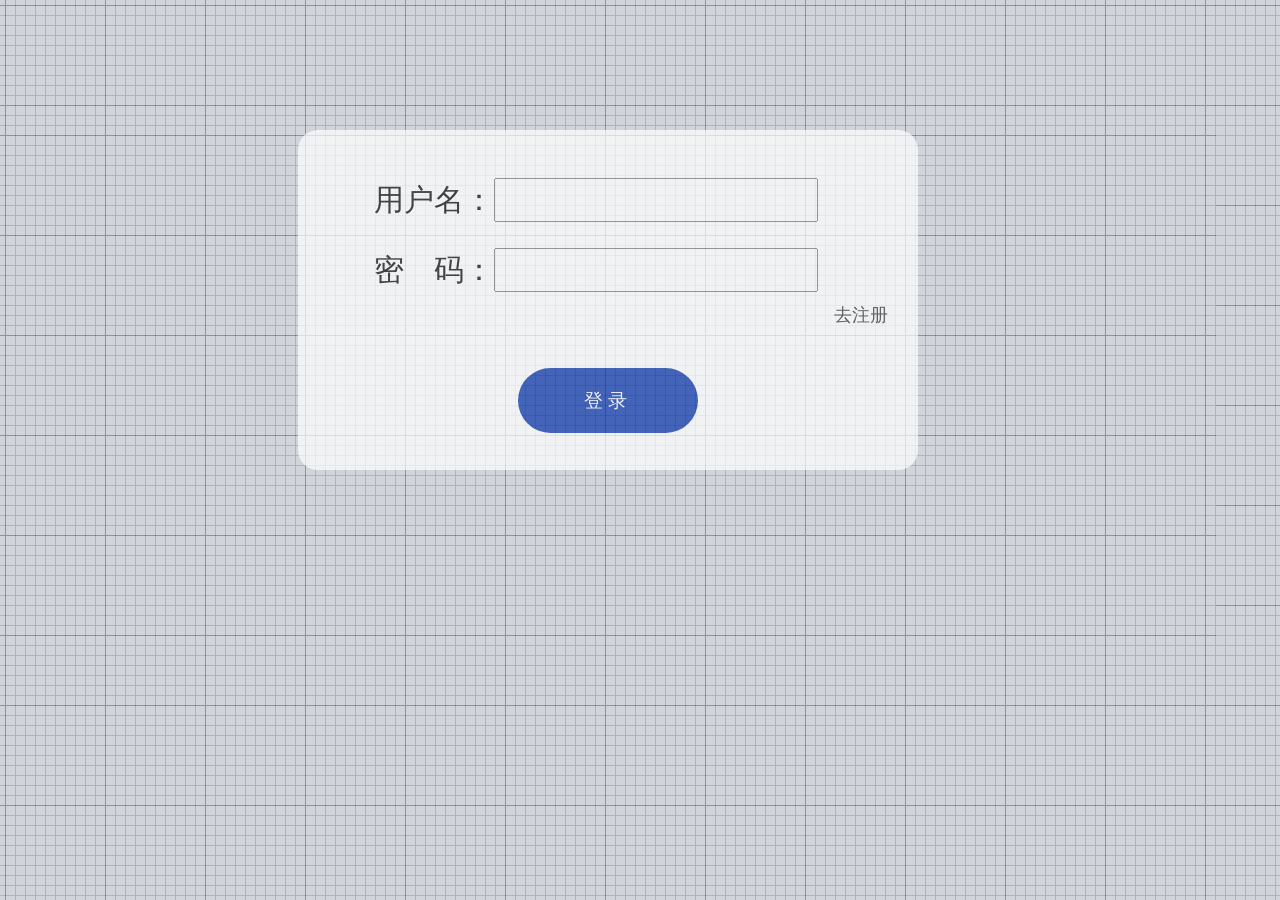
<file: src/html/index.html>
<!--
 * @Author: vivi.
 * @Date: 2022-05-22 18:45:29
 * @LastEditTime: 2022-05-24 15:57:40
 * @FilePath: \MyFirstProject\src\html\index.html
 * @Description: 
-->
<!DOCTYPE html>
<html lang="en">

<head>
    <meta charset="UTF-8">
    <meta http-equiv="X-UA-Compatible" content="IE=edge">
    <meta name="viewport" content="width=device-width, initial-scale=1.0">
    <title>随心贴</title>
    <link rel="stylesheet" href="../css/base.css">
    <link rel="stylesheet" href="../css/index.css">
    <link rel="stylesheet" href="//at.alicdn.com/t/font_3334090_d9lxau87kpt.css">
</head>

<body>
    <div class="tag">
        <ul class="info">
            <li class="box off"><i class="iconfont icon-profile"></i><span><a href="./login.html">您未登录</a></span></li>
            <li class="box on" id="self"><img src="../img/mrtx.png" alt=""><span>暂无昵称</span></li>
            <li class="box"><i class="iconfont icon-talk"></i><span>我的消息</span></li>
            <li class="box"><i class="iconfont icon-money"></i><span>心贝中心</span></li>
            <li class="box"><i class="iconfont icon-like"></i><span>偏好设置</span></li>
            <li class="box"><i class="iconfont icon-message"></i><span>联系我们</span></li>
            <li class="box"><i class="iconfont icon-problem"></i><span>版本更新</span></li>
            <li class="box logout"><i class="iconfont icon-goback"></i><span>注销账号</span></li>
        </ul>
    </div>
    <div class="nrq">
        <div class="card">
            <div>
                <img src="" alt="">
                <p>vivi.</p>
            </div>
            <span>阿巴阿巴阿巴</span>
            <img src="../img/Snipaste_2022-05-23_10-50-49.png" alt="">
            <div class="btn">
                <button>点赞</button>
                <button>评论</button>
            </div>
        </div>
        
    </div>
    <div class="send">
        <button class="sendbtn">去发布</button>
    </div>
    <script src="https://code.jquery.com/jquery-3.6.0.min.js"></script>
    <script src="../js/index.js"></script>
</body>

</html>
</file>
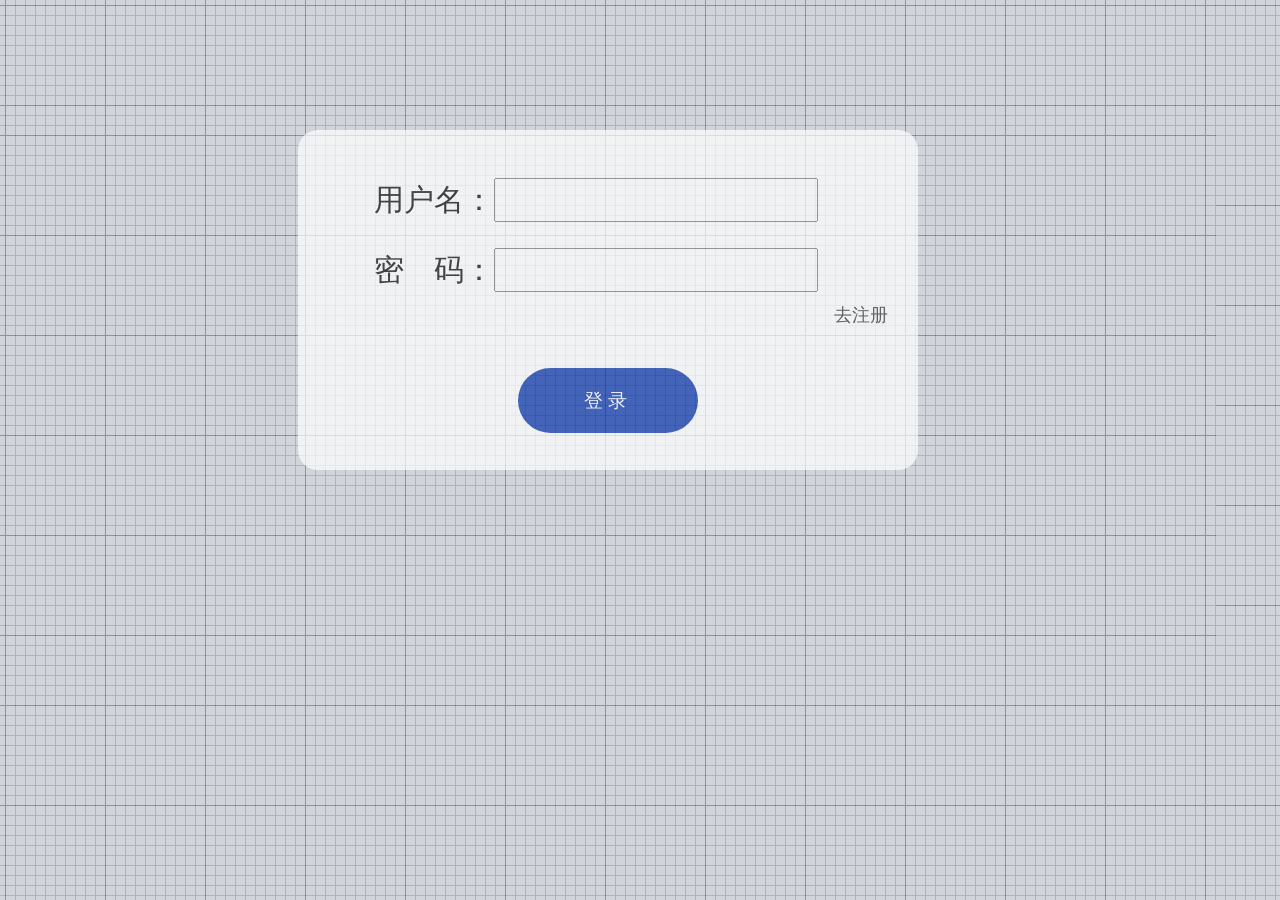
<file: src/html/login.html>
<!--
 * @Author: vivi.
 * @Date: 2022-05-23 11:42:14
 * @LastEditTime: 2022-05-24 12:58:08
 * @FilePath: \MyFirstProject\src\html\login.html
 * @Description: 
-->
<!DOCTYPE html>
<html lang="en">
<head>
    <meta charset="UTF-8">
    <meta http-equiv="X-UA-Compatible" content="IE=edge">
    <meta name="viewport" content="width=device-width, initial-scale=1.0">
    <title>Document</title>
    <link rel="stylesheet" href="../css/base.css">
    <link rel="stylesheet" href="../css/login.css">
    <link rel="stylesheet" href="//at.alicdn.com/t/font_3334090_d9lxau87kpt.css">
</head>
<body>
    <div>
        <form action="">
            <a href="./index.html"><span class="iconfont icon-goback"></span></a>
            <span>用户名或密码错误</span>
            <label for="">
                用户名：<input type="text" name="username" id="">
            </label>
            <label for="">
                密&emsp;码：<input type="password" name="password" id="">
            </label>
            <p><a href="./register.html">去注册</a></p>
            <button>登录</button>
        </form>
    </div>
    <script src="https://code.jquery.com/jquery-3.6.0.min.js"></script>
    <script src="../js/login.js"></script>
</body>
</html>
</file>
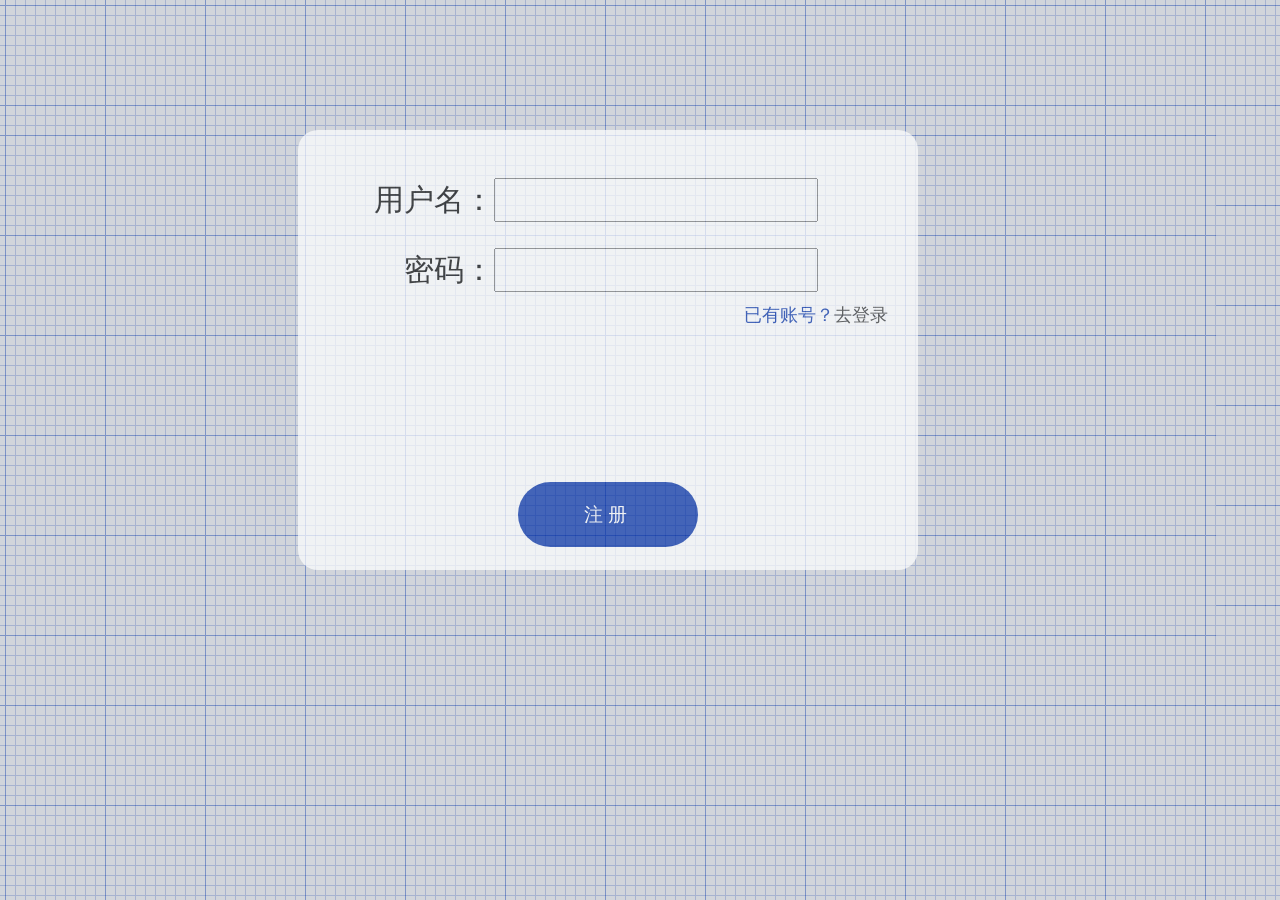
<file: src/html/register.html>
<!--
 * @Author: vivi.
 * @Date: 2022-05-24 14:53:29
 * @LastEditTime: 2022-05-24 15:47:22
 * @FilePath: \MyFirstProject\src\html\register.html
 * @Description: 
-->
<!DOCTYPE html>
<html lang="en">
<head>
    <meta charset="UTF-8">
    <meta http-equiv="X-UA-Compatible" content="IE=edge">
    <meta name="viewport" content="width=device-width, initial-scale=1.0">
    <title>Document</title>
    <link rel="stylesheet" href="//at.alicdn.com/t/font_3334090_d9lxau87kpt.css">
    <link rel="stylesheet" href="../css/base.css">
    <link rel="stylesheet" href="../css/register.css">

</head>
<body>
    <form action="">
        <a href="./index.html" class="fh"><span class="iconfont icon-goback"></span></a>
        <span>该用户名已经存在，请更新后重试</span>
        <label for="">
            用户名：<input type="text" name="username" id="">
        </label>
        <label for="">
            密码：<input type="password" name="password" id="">
        </label>
        <p>已有账号？<a href="./login.html">去登录</a></p>
        <button>注册</button>
    </form>
    <script src="https://code.jquery.com/jquery-3.6.0.min.js"></script>
    <script src="../js/register.js"></script>    
</body>
</html>
</file>
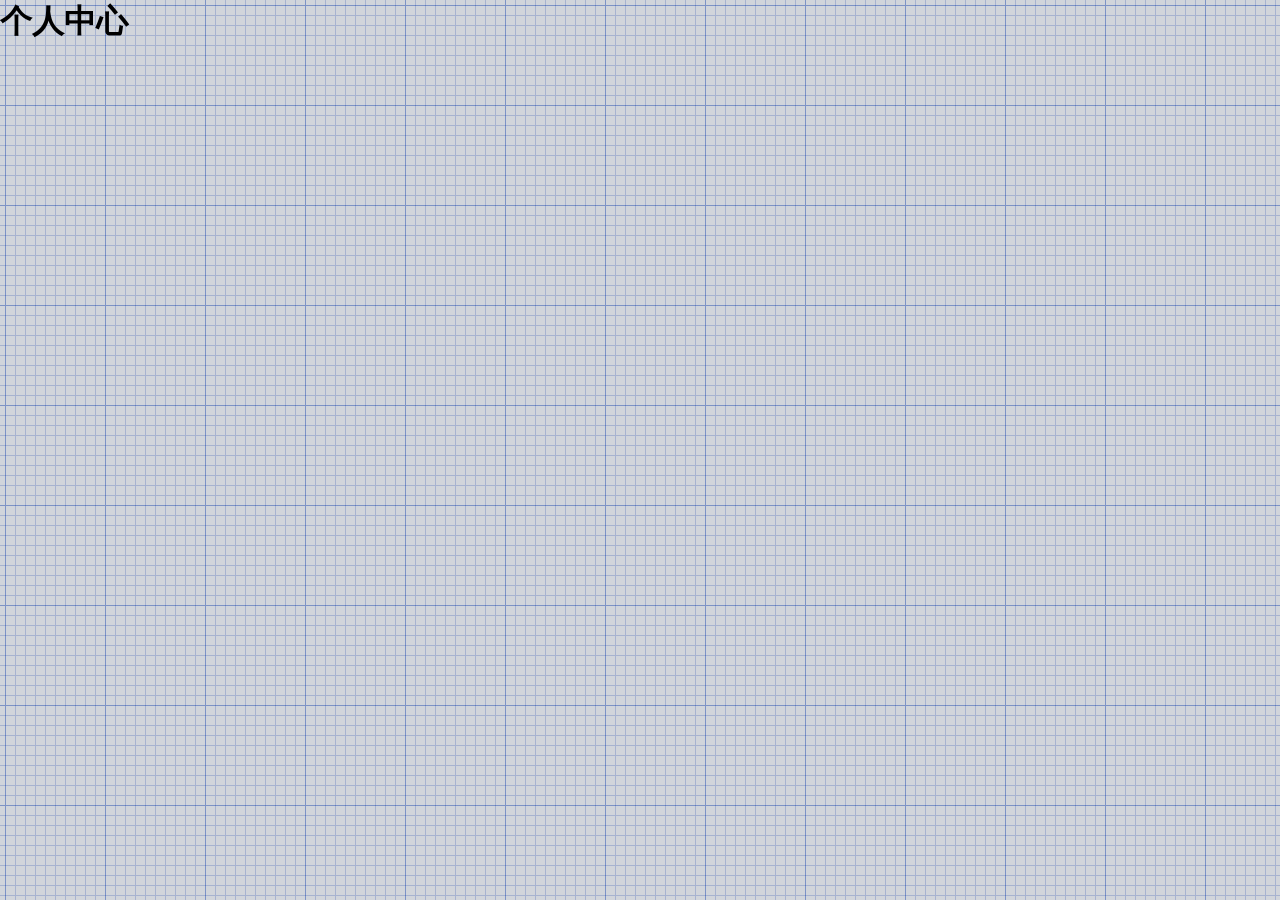
<file: src/html/self.html>
<!--
 * @Author: vivi.
 * @Date: 2022-05-24 14:49:59
 * @LastEditTime: 2022-05-24 14:50:03
 * @FilePath: \MyFirstProject\src\html\self.html
 * @Description: 
-->
<!DOCTYPE html>
<html lang="en">
<head>
    <meta charset="UTF-8">
    <meta http-equiv="X-UA-Compatible" content="IE=edge">
    <meta name="viewport" content="width=device-width, initial-scale=1.0">
    <title>Document</title>
    <link rel="stylesheet" href="../css/base.css">
</head>
<body>
    <h1>个人中心</h1>
</body>
</html>
</file>
<file: src/css/base.css>
*{
    margin: 0;
    padding: 0;
    text-decoration: none;
}
body,html{
    background-color: #d1d5db;
    background-image: url("data:image/svg+xml,%3Csvg xmlns='http://www.w3.org/2000/svg' width='100' height='100' viewBox='0 0 100 100'%3E%3Cg fill-rule='evenodd'%3E%3Cg fill='%23002fa7' fill-opacity='0.4'%3E%3Cpath opacity='.5' d='M96 [base64] 0v-9h-9v9h9zm-10 0v-9h-9v9h9zm-10 0v-9h-9v9h9zm-10 0v-9h-9v9h9zm-10 0v-9h-9v9h9zm-10 0v-9h-9v9h9zm-10 0v-9h-9v9h9zm-10 0v-9h-9v9h9zm-9-10h9v-9h-9v9zm10 0h9v-9h-9v9zm10 0h9v-9h-9v9zm10 0h9v-9h-9v9zm10 0h9v-9h-9v9zm10 0h9v-9h-9v9zm10 0h9v-9h-9v9zm10 0h9v-9h-9v9zm9-10v-9h-9v9h9zm-10 0v-9h-9v9h9zm-10 0v-9h-9v9h9zm-10 0v-9h-9v9h9zm-10 0v-9h-9v9h9zm-10 0v-9h-9v9h9zm-10 0v-9h-9v9h9zm-10 0v-9h-9v9h9zm-9-10h9v-9h-9v9zm10 0h9v-9h-9v9zm10 0h9v-9h-9v9zm10 0h9v-9h-9v9zm10 0h9v-9h-9v9zm10 0h9v-9h-9v9zm10 0h9v-9h-9v9zm10 0h9v-9h-9v9zm9-10v-9h-9v9h9zm-10 0v-9h-9v9h9zm-10 0v-9h-9v9h9zm-10 0v-9h-9v9h9zm-10 0v-9h-9v9h9zm-10 0v-9h-9v9h9zm-10 0v-9h-9v9h9zm-10 0v-9h-9v9h9zm-9-10h9v-9h-9v9zm10 0h9v-9h-9v9zm10 0h9v-9h-9v9zm10 0h9v-9h-9v9zm10 0h9v-9h-9v9zm10 0h9v-9h-9v9zm10 0h9v-9h-9v9zm10 0h9v-9h-9v9zm9-10v-9h-9v9h9zm-10 0v-9h-9v9h9zm-10 0v-9h-9v9h9zm-10 0v-9h-9v9h9zm-10 0v-9h-9v9h9zm-10 0v-9h-9v9h9zm-10 0v-9h-9v9h9zm-10 0v-9h-9v9h9zm-9-10h9v-9h-9v9zm10 0h9v-9h-9v9zm10 0h9v-9h-9v9zm10 0h9v-9h-9v9zm10 0h9v-9h-9v9zm10 0h9v-9h-9v9zm10 0h9v-9h-9v9zm10 0h9v-9h-9v9z'/%3E%3Cpath d='M6 5V0H5v5H0v1h5v94h1V6h94V5H6z'/%3E%3C/g%3E%3C/g%3E%3C/svg%3E");
    min-height: 60vh;
    width: 95vw;
}
ul{
    list-style: none;
}

@font-face {
    font-family: f1;
    src: url(../font/HYLinFengTiW.ttf);
}
@font-face {
    font-family: f2;
    src: url(../font/YunFengJingJingTi-2.ttf);
}
@font-face {
    font-family: f3;
    src: url(../font/HYChangJiangXiaoKaiW.ttf);
}
a,a:active,a:hover,a:link{
    text-decoration: none;
    color: #2c2c2c;
}
@keyframes glow {
    0%{
        background-position: 0%;
    }
    100%{
        background-position: 300%;
    }
}
</file>
<file: src/css/index.css>
.tag{
    width: 100px;
    top: 50px;
    background-color: #f3f3f3;
    display: flex;
    justify-content: center;
    align-items: left;
    flex-direction: column;
    /* overflow: hidden; */
    transition: .3s;
    color: #2c2c2c;
    border-radius: 0px 24px 24px 0px;
    position: fixed;
    z-index: 10000;
    float: left;
}
.box{
    display: block;
    width: 90%;
    height: 15%;
    margin: 9px;
    position: relative;
    transition: .3s;
    text-align: left;
    line-height: 100px;
    cursor: pointer;
}
.box i{
    margin-left: 10px;
    font-size: 60px;
    position: absolute;
    
}
.box img{
    display: inline-block;
    width: 60px;
    border-radius: 30px;
    height: 60px;
    position: absolute;
    margin-top: 20px;
    margin-left: 10px;
}
.box span{
    position: relative;
    left: 90px;
    font-size: 22px;
    font-weight: 700;
    opacity: 0;
    transition: .1s;
    /* font-family: f3; */
}
.box:nth-child(1),.box:nth-child(2){
    display: none;
}
.box:nth-child(1).active,.box:nth-child(2).active{
    display: block;
}
.box:nth-child(1)::before,
.box:nth-child(5)::before {
    content: '';
    display: block;
    width: 100%;
    height: 2px;
    background-color: rgb(55, 65, 81);
    position: absolute;
    bottom: -10px;
}
.tag:hover{
    width: 300px;
}
.box:hover{
    background-color: #374151;
    border-radius: 12px;
}
.tag:hover span{
    opacity: 1;
}
.box:hover{
    color: #fff;
}
.send{
    /* background: #000; */
    overflow: hidden;
    width: 500px;
    height: 400px;
    top: 80vh;
    left: 50%;
    transform: translate(-50%,-50%);
    position: fixed;
    z-index: 10000;
    float: left;
}
.sendbtn{
    position: absolute;
    width: 360px;
    height: 130px;
    top: 50%;
    left: 50%;
    transform: translate(-50%,-50%);
    border-radius: 100px;
    border: none;
    outline: none;
    background: #fff;
    color: #002fa7;
    font-size: 38px;
    letter-spacing: 5px;
    text-transform: uppercase;
    cursor: pointer;
    float: left;
}
.sendbtn:hover{
    /* background: linear-gradient(90deg,#03a9f4, #f441a5, #ffeb3b, #03a9f4); */
    background: linear-gradient(130deg,#e5ffb4, #99e2fa, #e5ffb4);
    /* background: linear-gradient(130deg,#ffedd0, #a1e6ff, #ffedd0); */
    background-size: 300%;

    animation: glow 8s linear infinite;
    color: #fff;
    z-index: 10001;
}
@keyframes glow {
    0%{
        background-position: 0%;
    }
    100%{
        background-position: 300%;
    }
}
.sendbtn::before{
    content: '';
    position: absolute;
    background: inherit;
    top: -5px;
    right: -5px;
    bottom: -5px;
    left: -5px;
    border-radius: 100px;
    filter: blur(20px);
    opacity: 0;
    transition: opacity 0.5s;
}
.sendbtn:hover::before{
    opacity: 1;
    z-index: -1;
}
.nrq{
    border-radius: 30px;
    margin-top: 30px;
    box-sizing: border-box;
    width: 92vw;
    height: auto;
    column-count: 3;
    background-color: #fff;
    margin-left: 120px;
    padding: 30px 30px 30px 30px;

}
.nrq>div{
    border-radius: 20px;
    box-shadow: 4px 4px 10px rgba(0, 0, 0, 0.1),-4px -4px 10px rgba(0, 0, 0, 0.1);
    padding: 15px;
    margin-bottom: 10px;
    margin-left: 25px;
    /* margin: 10px; */
    break-inside: avoid;
    display: flex;
    flex-direction: column;
}
.nrq>div>img{
    width: 55%;
}
.nrq>div>span{
    font-size: 36px;
    font-weight: 500;
}
.btn{
    justify-content: right;
    align-items: right;
}
</file>
<file: src/css/login.css>
form{
    width: 600px;
    height: 300px;
    padding: 20px 0px 20px 20px;
    background: #fff;
    border-radius: 20px;
    margin: 130px auto;
    display: flex;
    flex-direction: column;
    position: relative;
    opacity: 0.68;
    transition: 0.68s;
}
form:hover{
    opacity: 0.88;
}

form>label{
    height: 50px;
    line-height: 60px;
    font-size: 30px;
    text-align: right;
    margin-top: 20px;
}
form>label>select{
    display: inline-block;
    width: 100px;
    margin-right: 325px;
}
form>label>input{
    display: inline-block;
    width: 300px;
    margin-right: 100px;
    padding-left: 20px;
    font-size: 30px;
    height: 40px;
}
form>button{
    position: absolute;
    top: 70%;
    left: 50%;
    transform: translateX(-50%);
    width: 180px;
    height: 65px;
    border-radius: 50px;
    border: none;
    outline: none;
    background: #002fa7;
    color: #fff;
    font-size: 19px;
    letter-spacing: 5px;
    text-transform: uppercase;
    cursor: pointer;
    float: left;
}
form>button:hover{
    /* background: linear-gradient(90deg,#03a9f4, #f441a5, #ffeb3b, #03a9f4); */
    background: linear-gradient(130deg,#002fa7, #99e2fa, #002fa7);
    /* background: linear-gradient(130deg,#ffedd0, #a1e6ff, #ffedd0); */
    background-size: 300%;

    animation: glow 8s linear infinite;
    color: #fff;
    z-index: 10001;
}

form>button::before{
    content: '';
    position: absolute;
    background: inherit;
    top: -1px;
    right: -1px;
    bottom: -1px;
    left: -1px;
    border-radius: 50px;
    filter: blur(15px);
    opacity: 0;
    transition: opacity 0.5s;
}
form>button:hover::before{
    opacity: 1;
    z-index: -1;
}
form>span{
    position: absolute;
    left: 50%;
    transform: translateX(-50%);
    top: 5px;
    font-size: 20px;
    color: red;
    display: none;
}
form>p{
    text-align: right;
    padding-right: 30px;
    line-height: 50px;
    font-size: 18px;
    color: #002fa7;
}
form>label>select{
    padding-left: 20px;
    padding: 5px;
    font-size: 20px;
}
.iconfont{
    display: block;
    color: #002fa7;
    font-size: 40px!important;
}
</file>
<file: src/css/register.css>
form{
    width: 600px;
    height: 400px;
    padding: 20px 0px 20px 20px;
    background: #fff;
    border-radius: 20px;
    margin: 130px auto;
    display: flex;
    flex-direction: column;
    position: relative;
    opacity: 0.68;
    transition: 0.68s;
}
form:hover{
    opacity: 0.88;
}

form>label{
    height: 50px;
    line-height: 60px;
    font-size: 30px;
    text-align: right;
    margin-top: 20px;
}
form>label>select{
    display: inline-block;
    width: 100px;
    margin-right: 325px;
}
form>label>input{
    display: inline-block;
    width: 300px;
    margin-right: 100px;
    padding-left: 20px;
    font-size: 30px;
    height: 40px;
}
form>button{
    position: absolute;
    top: 80%;
    left: 50%;
    transform: translateX(-50%);
    width: 180px;
    height: 65px;
    border-radius: 50px;
    border: none;
    outline: none;
    background: #002fa7;
    color: #fff;
    font-size: 19px;
    letter-spacing: 5px;
    text-transform: uppercase;
    cursor: pointer;
    float: left;
}
form>button:hover{
    /* background: linear-gradient(90deg,#03a9f4, #f441a5, #ffeb3b, #03a9f4); */
    background: linear-gradient(130deg,#002fa7, #99e2fa, #002fa7);
    /* background: linear-gradient(130deg,#ffedd0, #a1e6ff, #ffedd0); */
    background-size: 300%;

    animation: glow 8s linear infinite;
    color: #fff;
    z-index: 10001;
}

form>button::before{
    content: '';
    position: absolute;
    background: inherit;
    top: -1px;
    right: -1px;
    bottom: -1px;
    left: -1px;
    border-radius: 50px;
    filter: blur(15px);
    opacity: 0;
    transition: opacity 0.5s;
}
form>button:hover::before{
    opacity: 1;
    z-index: -1;
}
form>span{
    position: absolute;
    left: 50%;
    transform: translateX(-50%);
    top: 5px;
    font-size: 20px;
    color: red;
    display: none;
}
form>p{
    text-align: right;
    padding-right: 30px;
    line-height: 50px;
    font-size: 18px;
    color: #002fa7;
}
form>label>select{
    padding-left: 20px;
    padding: 5px;
    font-size: 20px;
}
.fh{
    line-height: 45px;
}
.iconfont{
    display: block;
    color: #002fa7;
    font-size: 40px;
    transition: 0.5s;
}
.iconfont:hover{
    font-size: 45px;
    font-weight: 500;
}
</file>
